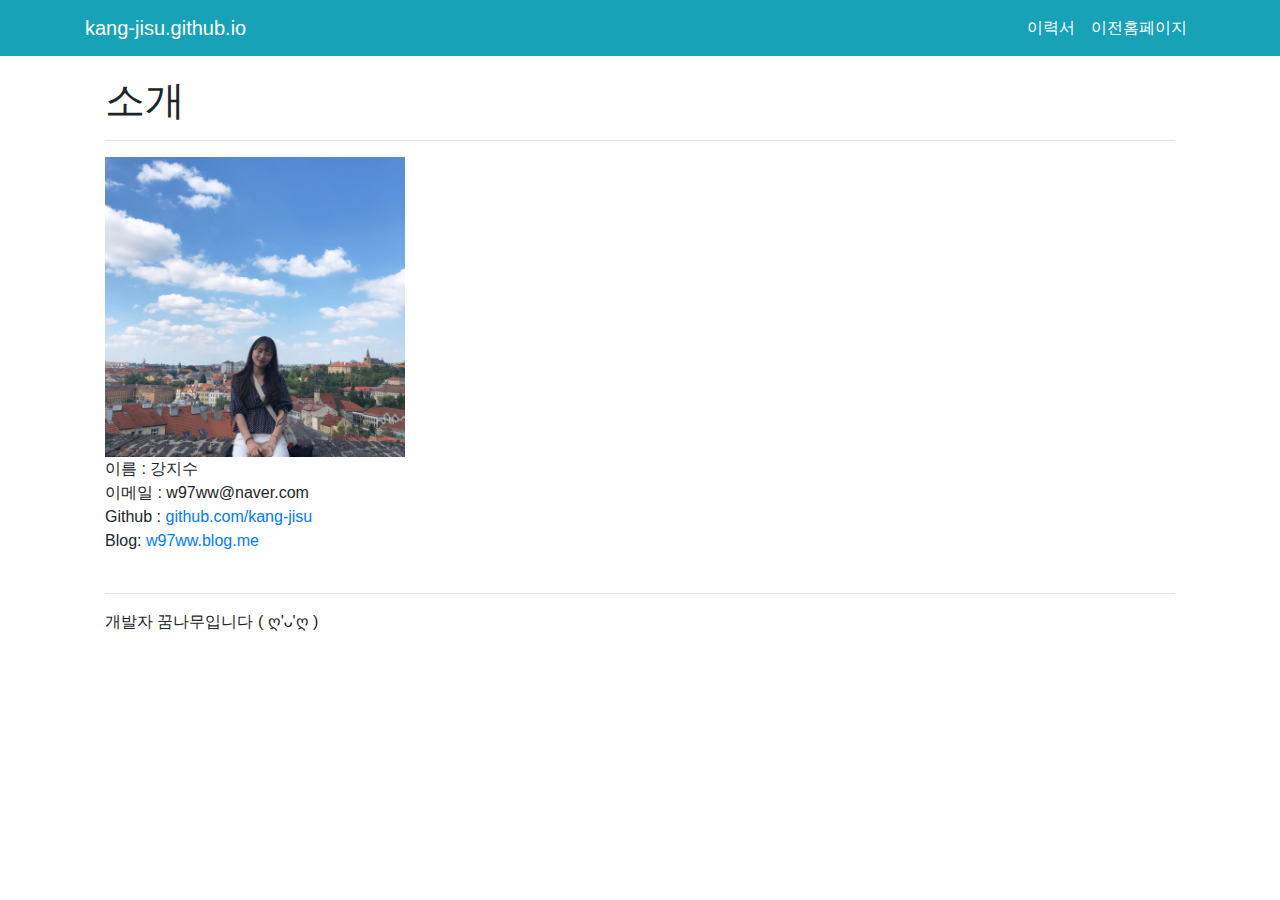
<file: index.html>
<html lang="en">
  <head>
    <!-- Required meta tags -->
    <meta charset="utf-8">
    <meta name="viewport" content="width=device-width, initial-scale=1, shrink-to-fit=no">

    <!-- Bootstrap CSS -->
    <link rel="stylesheet" href="css/bootstrap.min.css">

    <link rel="stylesheet" href="css/main.css">

    <title>kang-jisu</title>
  </head>
  <body>
    <nav class="navbar navbar-expand-lg bg-info" id="mainNav">
      <div class="container">
        <a class="navbar-brand js-scroll-trigger" href="#page-top">kang-jisu.github.io</a>
        <button class="navbar-toggler navbar-toggler-right" type="button" data-toggle="collapse" data-target="#navbarResponsive" aria-controls="navbarResponsive" aria-expanded="false" aria-label="Toggle navigation">
          =
          <i class="fa fa-bars"></i>
        </button>
        <div class="collapse navbar-collapse" id="navbarResponsive">
          <ul class="navbar-nav text-uppercase ml-auto">
            <li class="nav-item">
              <a class="nav-link js-scroll-trigger" href="#resume">이력서</a>
            </li>
            <li class="nav-item">
              <a class="nav-link js-scroll-trigger" href="./old/oldindex.html">이전홈페이지</a>
            </li>
          </ul>
        </div>
      </div>
    </nav>

    <div class="container">
      <div class="starter-template">
        <h1 >소개</h1>
        <hr/>
        
        <img src="image/jisu.jpeg" width="300px">
        
        <p>이름 : 강지수</p>
        <p>이메일 : w97ww@naver.com</p>
        <p>Github : <a href="https://github.com/kang-jisu" target="_blank">github.com/kang-jisu</a></p>
        <p>Blog: <a href="https://w97ww.blog.me" target="_blank">w97ww.blog.me</a></p>
        <br/>

        <hr/>
        개발자 꿈나무입니다 ( ღ'ᴗ'ღ )
        </div>

    </div><!-- /.container -->

    <!-- Optional JavaScript -->
    <!-- jQuery first, then Popper.js, then Bootstrap JS -->
    <script src="https://code.jquery.com/jquery-3.4.1.slim.min.js" integrity="sha384-J6qa4849blE2+poT4WnyKhv5vZF5SrPo0iEjwBvKU7imGFAV0wwj1yYfoRSJoZ+n" crossorigin="anonymous"></script>
    <script src="https://cdn.jsdelivr.net/npm/popper.js@1.16.0/dist/umd/popper.min.js" integrity="sha384-Q6E9RHvbIyZFJoft+2mJbHaEWldlvI9IOYy5n3zV9zzTtmI3UksdQRVvoxMfooAo" crossorigin="anonymous"></script>
    <script type="text/javascript" src="js/bootstrap.js"></script>
</body>
</html>
</file>
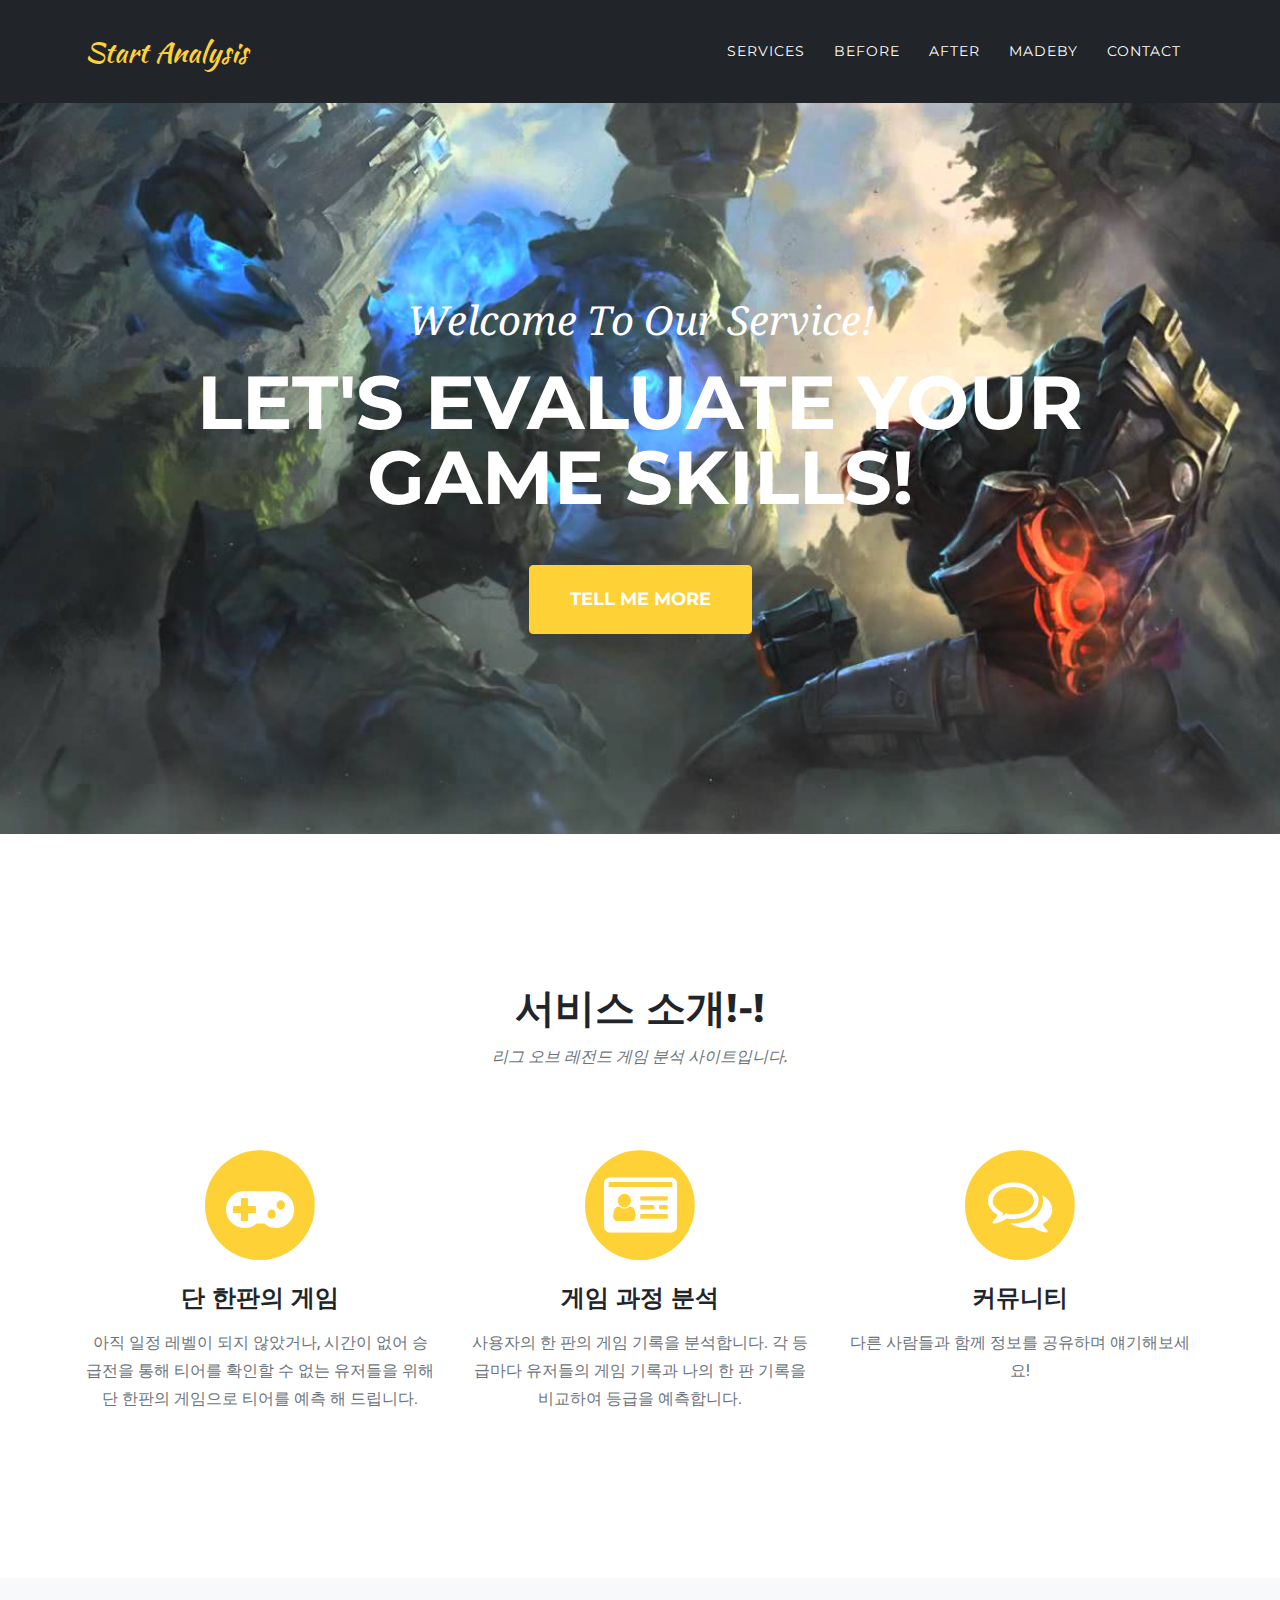
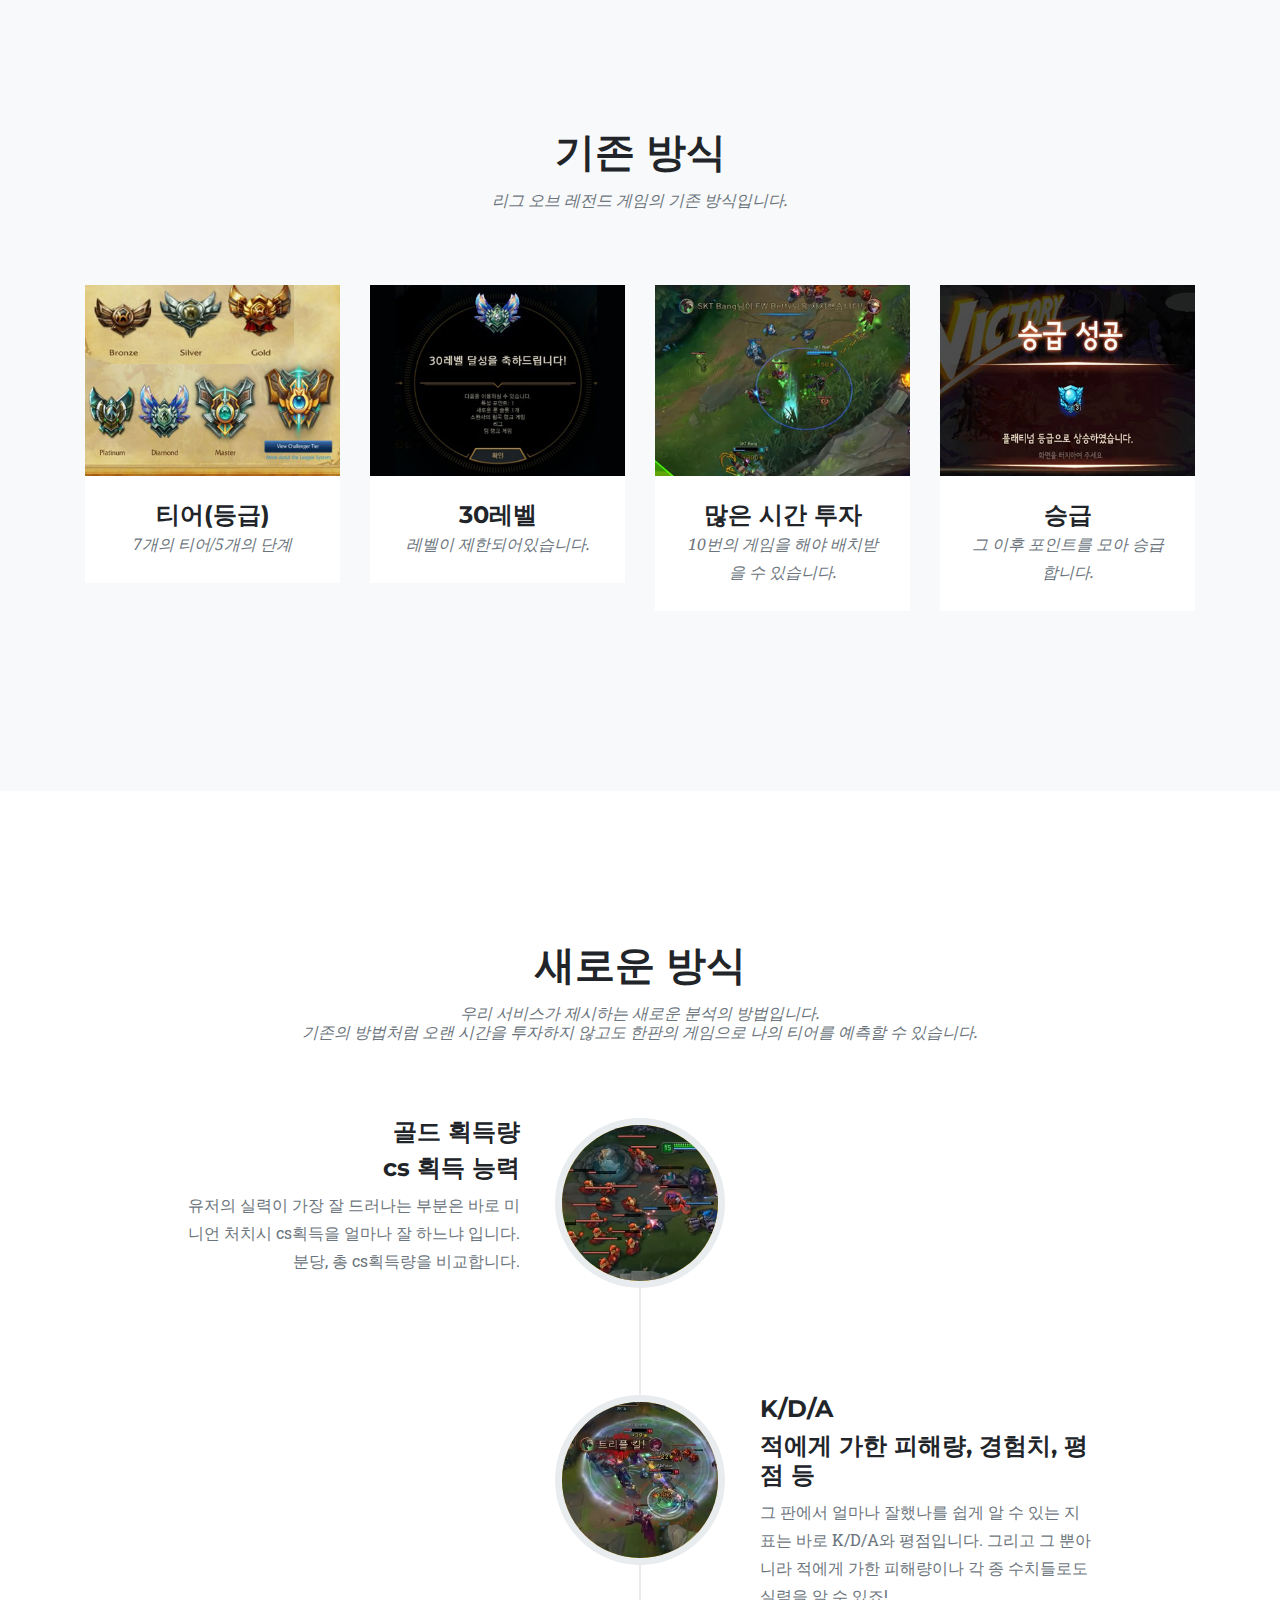
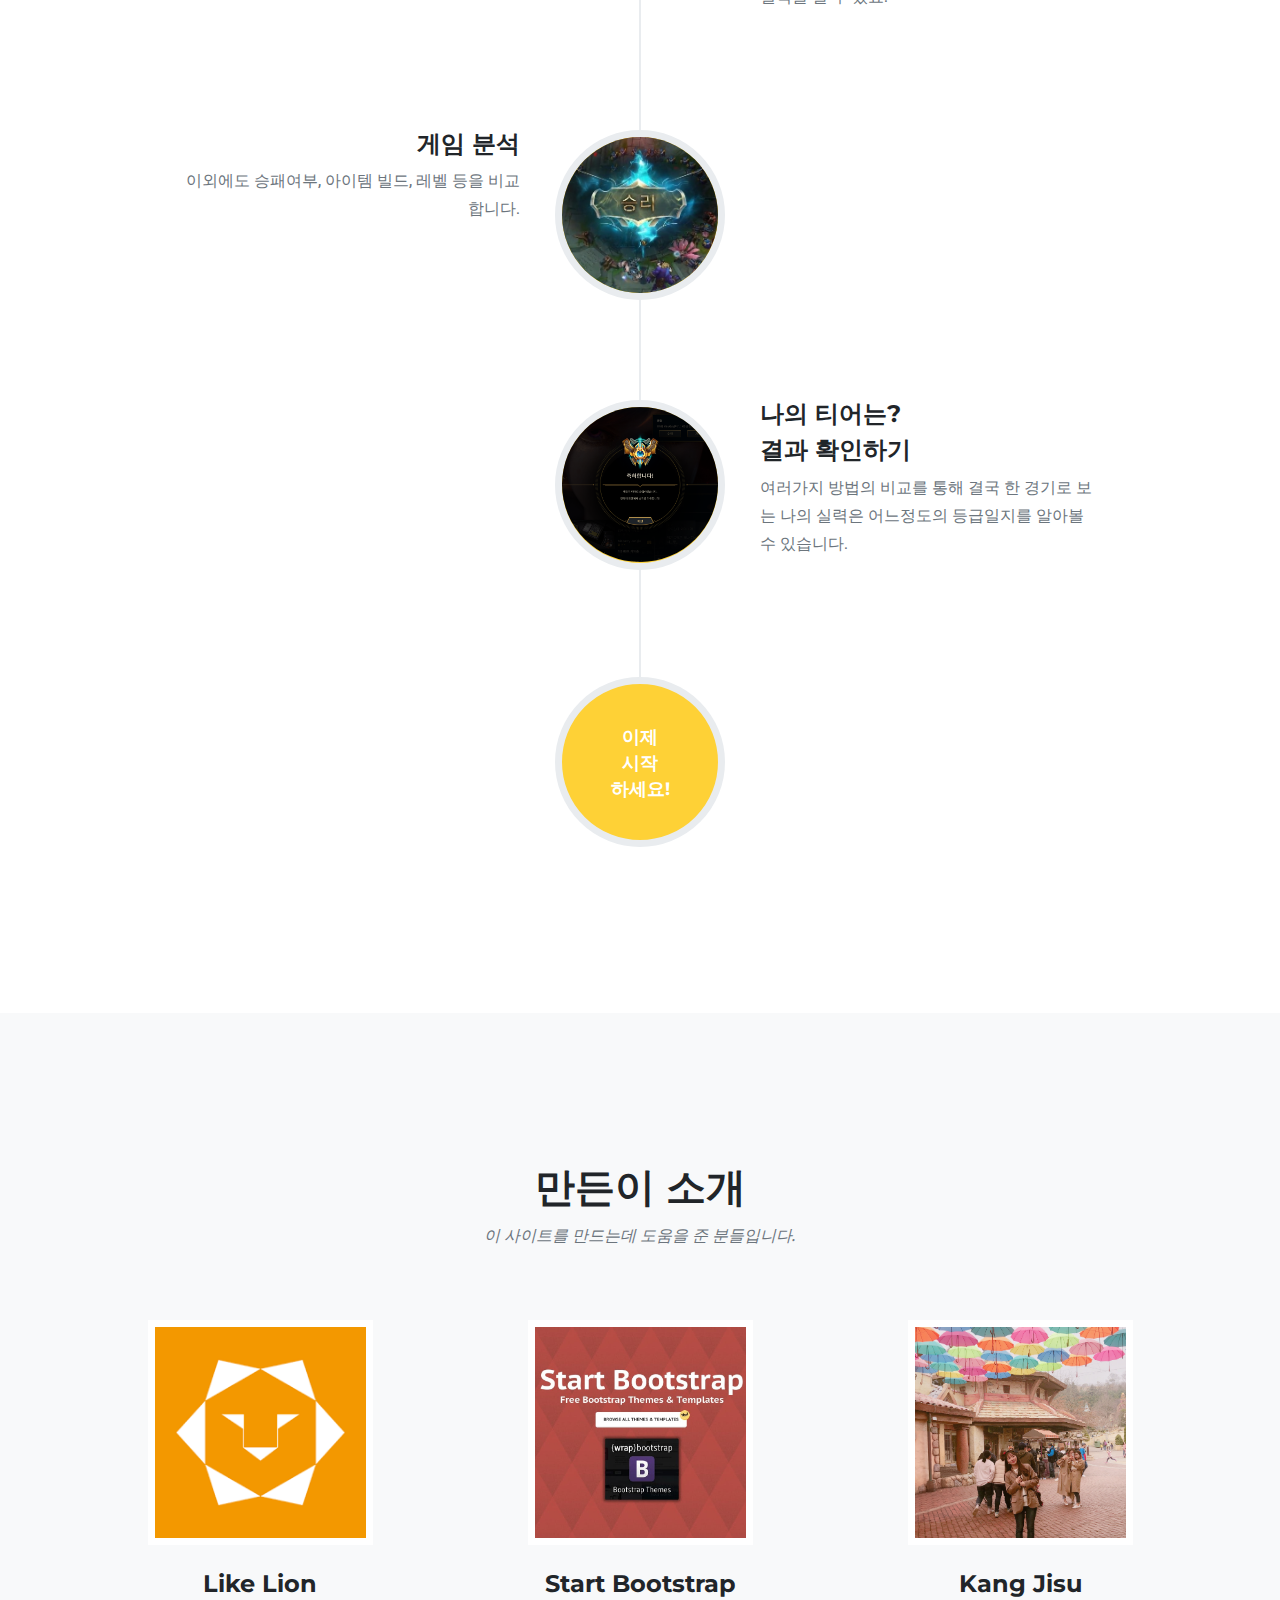
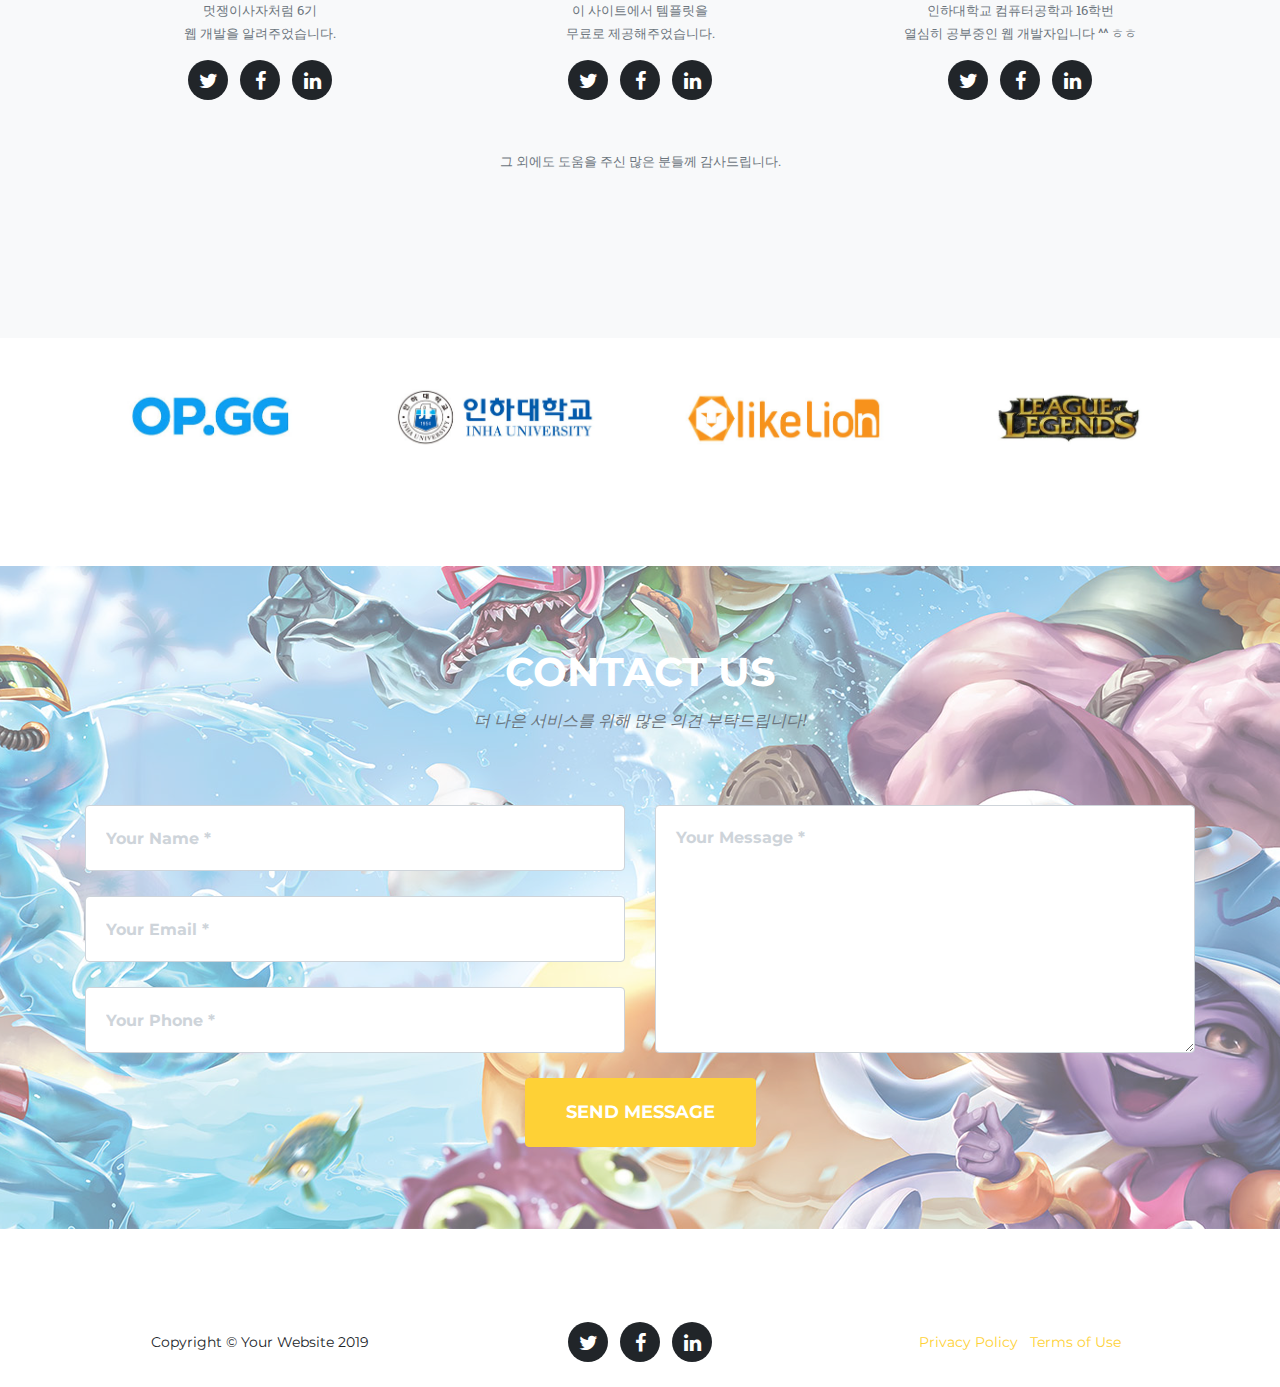
<file: oldindex.html>
<!DOCTYPE html>
<html lang="en">

  <head>

    <meta charset="utf-8">
    <meta name="viewport" content="width=device-width, initial-scale=1, shrink-to-fit=no">
    <meta name="description" content="">
    <meta name="author" content="">

    <title>lol analysis system</title>

    <!-- Bootstrap core CSS -->
    <link href="vendor/bootstrap/css/bootstrap.min.css" rel="stylesheet">

    <!-- Custom fonts for this template -->
    <link href="vendor/font-awesome/css/font-awesome.min.css" rel="stylesheet" type="text/css">
    <link href="https://fonts.googleapis.com/css?family=Montserrat:400,700" rel="stylesheet" type="text/css">
    <link href='https://fonts.googleapis.com/css?family=Kaushan+Script' rel='stylesheet' type='text/css'>
    <link href='https://fonts.googleapis.com/css?family=Droid+Serif:400,700,400italic,700italic' rel='stylesheet' type='text/css'>
    <link href='https://fonts.googleapis.com/css?family=Roboto+Slab:400,100,300,700' rel='stylesheet' type='text/css'>

    <!-- Custom styles for this template -->
    <link href="css/agency.min.css" rel="stylesheet">

  </head>

  <body id="page-top">

    <!-- Navigation -->
    <nav class="navbar navbar-expand-lg navbar-dark fixed-top" id="mainNav">
      <div class="container">
        <a class="navbar-brand js-scroll-trigger" href="#page-top">Start Analysis</a>
        <button class="navbar-toggler navbar-toggler-right" type="button" data-toggle="collapse" data-target="#navbarResponsive" aria-controls="navbarResponsive" aria-expanded="false" aria-label="Toggle navigation">
          Menu
          <i class="fa fa-bars"></i>
        </button>
        <div class="collapse navbar-collapse" id="navbarResponsive">
          <ul class="navbar-nav text-uppercase ml-auto">
            <li class="nav-item">
              <a class="nav-link js-scroll-trigger" href="#services">Services</a>
            </li>
            <li class="nav-item">
              <a class="nav-link js-scroll-trigger" href="#portfolio">before</a>
            </li>
            <li class="nav-item">
              <a class="nav-link js-scroll-trigger" href="#about">after</a>
            </li>
            <li class="nav-item">
              <a class="nav-link js-scroll-trigger" href="#team">madeby</a>
            </li>
            <li class="nav-item">
              <a class="nav-link js-scroll-trigger" href="#contact">Contact</a>
            </li>
          </ul>
        </div>
      </div>
    </nav>

    <!-- Header -->
    <header class="masthead">
      <div class="container">
        <div class="intro-text">
          <div class="intro-lead-in">Welcome To Our Service!</div>
          <div class="intro-heading text-uppercase">
              Let's evaluate your game skills!</div>
          <a class="btn btn-primary btn-xl text-uppercase js-scroll-trigger" href="#services">Tell Me More</a>
        </div>
      </div>
    </header>

    <!-- Services -->
    <section id="services">
      <div class="container">
        <div class="row">
          <div class="col-lg-12 text-center">
            <h2 class="section-heading text-uppercase">서비스 소개!-!</h2>
            <h3 class="section-subheading text-muted">리그 오브 레전드 게임 분석 사이트입니다.</h3>
          </div>
        </div>
        <div class="row text-center">
          <div class="col-md-4">
            <span class="fa-stack fa-4x">
              <i class="fa fa-circle fa-stack-2x text-primary"></i>
              <i class="fa fa-gamepad fa-stack-1x fa-inverse"></i>
            </span>
            <h4 class="service-heading">단 한판의 게임</h4>
            <p class="text-muted">아직 일정 레벨이 되지 않았거나, 시간이 없어 승급전을 통해 티어를 확인할 수 없는 유저들을 위해 단 한판의 게임으로 티어를 예측 해 드립니다.</p>
          </div>
          <div class="col-md-4">
            <span class="fa-stack fa-4x">
              <i class="fa fa-circle fa-stack-2x text-primary"></i>
              <i class="fa fa-id-card fa-stack-1x fa-inverse"></i>
            </span>
            <h4 class="service-heading">게임 과정 분석</h4>
            <p class="text-muted">사용자의 한 판의 게임 기록을 분석합니다. 각 등급마다 유저들의 게임 기록과 나의 한 판 기록을 비교하여 등급을 예측합니다.</p>
          </div>
          <div class="col-md-4">
            <span class="fa-stack fa-4x">
              <i class="fa fa-circle fa-stack-2x text-primary"></i>
              <i class="fa fa-comments-o fa-stack-1x fa-inverse"></i>
            </span>
            <h4 class="service-heading">커뮤니티</h4>
            <p class="text-muted">다른 사람들과 함께 정보를 공유하며 얘기해보세요!</p>
          </div>
        </div>
      </div>
    </section>

    <!-- Portfolio Grid -->
    <section class="bg-light" id="portfolio">
      <div class="container">
        <div class="row">
          <div class="col-lg-12 text-center">
            <h2 class="section-heading text-uppercase">기존 방식</h2>
            <h3 class="section-subheading text-muted">리그 오브 레전드 게임의 기존 방식입니다.</h3>
          </div>
        </div>
        <div class="row">
          <div class="col-md-3 col-sm-6 portfolio-item">
            <a class="portfolio-link" data-toggle="modal" href="#portfolioModal1">
              <div class="portfolio-hover">
                <div class="portfolio-hover-content">
                  <i class="fa fa-plus fa-3x"></i>
                </div>
              </div>
              <img class="img-fluid" src="img/portfolio/01-thumbnail.jpg" alt="">
            </a>
            <div class="portfolio-caption">
              <h4>티어(등급)</h4>
              <p class="text-muted">7개의 티어/5개의 단계</p>
            </div>
          </div>
          <div class="col-md-3 col-sm-6 portfolio-item">
            <a class="portfolio-link" data-toggle="modal" href="#portfolioModal2">
              <div class="portfolio-hover">
                <div class="portfolio-hover-content">
                  <i class="fa fa-plus fa-3x"></i>
                </div>
              </div>
              <img class="img-fluid" src="img/portfolio/02-thumbnail.jpg" alt="">
            </a>
            <div class="portfolio-caption">
              <h4>30레벨</h4>
              <p class="text-muted">레벨이 제한되어있습니다.</p>
            </div>
          </div>
          <div class="col-md-3 col-sm-6 portfolio-item">
            <a class="portfolio-link" data-toggle="modal" href="#portfolioModal3">
              <div class="portfolio-hover">
                <div class="portfolio-hover-content">
                  <i class="fa fa-plus fa-3x"></i>
                </div>
              </div>
              <img class="img-fluid" src="img/portfolio/03-thumbnail.jpg" alt="">
            </a>
            <div class="portfolio-caption">
              <h4>많은 시간 투자</h4>
              <p class="text-muted">10번의 게임을 해야 배치받을 수 있습니다.</p>
            </div>
          </div>
          <div class="col-md-3 col-sm-6 portfolio-item">
            <a class="portfolio-link" data-toggle="modal" href="#portfolioModal4">
              <div class="portfolio-hover">
                <div class="portfolio-hover-content">
                  <i class="fa fa-plus fa-3x"></i>
                </div>
              </div>
              <img class="img-fluid" src="img/portfolio/04-thumbnail.jpg" alt="">
            </a>
            
            <div class="portfolio-caption">
              <h4>승급</h4>
              <p class="text-muted">그 이후 포인트를 모아 승급합니다.</p>
            </div>
          </div>
          <!-- <div class="col-md-3 col-sm-6 portfolio-item">
            <a class="portfolio-link" data-toggle="modal" href="#portfolioModal5">
              <div class="portfolio-hover">
                <div class="portfolio-hover-content">
                  <i class="fa fa-plus fa-3x"></i>
                </div>
              </div> -->
              <!-- <img class="img-fluid" src="img/portfolio/05-thumbnail.jpg" alt="">
            </a>
            <div class="portfolio-caption">
              <h4>Southwest</h4>
              <p class="text-muted">Website Design</p>
            </div>
          </div>
          <div class="col-md-4 col-sm-6 portfolio-item">
            <a class="portfolio-link" data-toggle="modal" href="#portfolioModal6">
              <div class="portfolio-hover">
                <div class="portfolio-hover-content">
                  <i class="fa fa-plus fa-3x"></i>
                </div>
              </div>
              <img class="img-fluid" src="img/portfolio/06-thumbnail.jpg" alt="">
            </a>
            <div class="portfolio-caption">
              <h4>Window</h4>
              <p class="text-muted">Photography</p>
            </div>
          </div> -->
        </div>
      </div>
    </section>

    <!-- About -->
    <section id="about">
      <div class="container">
        <div class="row">
          <div class="col-lg-12 text-center">
            <h2 class="section-heading text-uppercase">새로운 방식</h2>
            <h3 class="section-subheading text-muted">우리 서비스가 제시하는 새로운 분석의 방법입니다. <br>기존의 방법처럼 오랜 시간을 투자하지 않고도 한판의 게임으로 나의 티어를 예측할 수 있습니다.</h3>
          </div>
        </div>
        <div class="row">
          <div class="col-lg-12">
            <ul class="timeline">
              <li>
                <div class="timeline-image">
                  <img class="rounded-circle img-fluid" src="img/about/1.jpg" alt="">
                </div>
                <div class="timeline-panel">
                  <div class="timeline-heading">
                    <h4>골드 획득량</h4>
                    <h4 class="subheading">cs 획득 능력</h4>
                  </div>
                  <div class="timeline-body">
                    <p class="text-muted">유저의 실력이 가장 잘 드러나는 부분은 바로 미니언 처치시 cs획득을 얼마나 잘 하느냐 입니다. 분당, 총 cs획득량을 비교합니다.</p>
                  </div>
                </div>
              </li>
              <li class="timeline-inverted">
                <div class="timeline-image">
                  <img class="rounded-circle img-fluid" src="img/about/2.jpg" alt="">
                </div>
                <div class="timeline-panel">
                  <div class="timeline-heading">
                    <h4>K/D/A</h4>
                    <h4 class="subheading">적에게 가한 피해량, 경험치, 평점 등</h4>
                  </div>
                  <div class="timeline-body">
                    <p class="text-muted">그 판에서 얼마나 잘했나를 쉽게 알 수 있는 지표는 바로 K/D/A와 평점입니다. 그리고 그 뿐아니라 적에게 가한 피해량이나 각 종 수치들로도 실력을 알 수 있죠!  </p>
                  </div>
                </div>
              </li>
              <li>
                <div class="timeline-image">
                  <img class="rounded-circle img-fluid" src="img/about/3.jpg" alt="">
                </div>
                <div class="timeline-panel">
                  <div class="timeline-heading">
                    <h4>게임 분석</h4>
                    <h4 class="subheading"></h4>
                  </div>
                  <div class="timeline-body">
                    <p class="text-muted">이외에도 승패여부, 아이템 빌드, 레벨 등을 비교합니다.</p>
                  </div>
                </div>
              </li>
              <li class="timeline-inverted">
                <div class="timeline-image">
                  <img class="rounded-circle img-fluid" src="img/about/4.jpg" alt="">
                </div>
                <div class="timeline-panel">
                  <div class="timeline-heading">
                    <h4>나의 티어는?</h4>
                    <h4 class="subheading">결과 확인하기</h4>
                  </div>
                  <div class="timeline-body">
                    <p class="text-muted">여러가지 방법의 비교를 통해 결국 한 경기로 보는 나의 실력은 어느정도의 등급일지를 알아볼 수 있습니다.</p>
                  </div>
                </div>
              </li>
              <li class="timeline-inverted">
                <div class="timeline-image">
                  <h4>이제
                    <br>시작
                    <br>하세요!</h4>
                </div>
              </li>
            </ul>
          </div>
        </div>
      </div>
    </section>

    <!--Team -->
    <section class="bg-light" id="team">
      <div class="container">
        <div class="row">
          <div class="col-lg-12 text-center">
            <h2 class="section-heading text-uppercase">만든이 소개</h2>
            <h3 class="section-subheading text-muted">이 사이트를 만드는데 도움을 준 분들입니다.</h3>
          </div>
        </div>
        <div class="row">
          <div class="col-sm-4">
            <div class="team-member">
              <img class="mx-auto rounded-sqaure" src="img/team/2.jpg" alt="">
              <h4>Like Lion</h4>
              <p class="text-muted" style="font-size:80%">멋쟁이사자처럼 6기 <br>웹 개발을 알려주었습니다.<br> </p>
              <ul class="list-inline social-buttons">
                <li class="list-inline-item">
                  <a href="#">
                    <i class="fa fa-twitter"></i>
                  </a>
                </li>
                <li class="list-inline-item">
                  <a href="#">
                    <i class="fa fa-facebook"></i>
                  </a>
                </li>
                <li class="list-inline-item">
                  <a href="#">
                    <i class="fa fa-linkedin"></i>
                  </a>
                </li>
              </ul>
            </div>
          </div>
          <div class="col-sm-4">
              <div class="team-member">
                <img class="mx-auto rounded-sqaure" src="img/team/1.jpg" alt="">
                <h4>Start Bootstrap</h4>
                <p class="text-muted" style="font-size:80%">이 사이트에서 템플릿을 <br>무료로 제공해주었습니다.<br> </p>
                <ul class="list-inline social-buttons">
                  <li class="list-inline-item">
                    <a href="#">
                      <i class="fa fa-twitter"></i>
                    </a>
                  </li>
                  <li class="list-inline-item">
                    <a href="#">
                      <i class="fa fa-facebook"></i>
                    </a>
                  </li>
                  <li class="list-inline-item">
                    <a href="#">
                      <i class="fa fa-linkedin"></i>
                    </a>
                  </li>
                </ul>
              </div>
            </div>
          <div class="col-sm-4">
            <div class="team-member">
              <img class="mx-auto rounded-sqaure" src="img/team/3.jpg" alt="">
              <h4>Kang Jisu</h4>
              <p class="text-muted" style="font-size:80%">인하대학교 컴퓨터공학과 16학번<br>
              열심히 공부중인 웹 개발자입니다 ^^ ㅎㅎ</p>
              <ul class="list-inline social-buttons">
                <li class="list-inline-item">
                  <a href="#">
                    <i class="fa fa-twitter"></i>
                  </a>
                </li>
                <li class="list-inline-item">
                  <a href="#">
                    <i class="fa fa-facebook"></i>
                  </a>
                </li>
                <li class="list-inline-item">
                  <a href="#">
                    <i class="fa fa-linkedin"></i>
                  </a>
                </li>
              </ul>
            </div>
        </div>
      </div>

        <div class="row">
          <div class="col-lg-8 mx-auto text-center">
            <p class="small text-muted" >그 외에도 도움을 주신 많은 분들께 감사드립니다.</p>
          </div>
        </div>
    </section>




    <!-- Clients -->
    <section class="py-5">
      <div class="container">
        <div class="row">
          <div class="col-md-3 col-sm-6">
            <a href="#">
              <img class="img-fluid d-block mx-auto" src="img/logos/envato.jpg" alt="">
            </a>
          </div>
          <div class="col-md-3 col-sm-6">
            <a href="#">
              <img class="img-fluid d-block mx-auto" src="img/logos/designmodo.jpg" alt="">
            </a>
          </div>
          <div class="col-md-3 col-sm-6">
            <a href="#">
              <img class="img-fluid d-block mx-auto" src="img/logos/themeforest.jpg" alt="">
            </a>
          </div>
          <div class="col-md-3 col-sm-6">
            <a href="#">
              <img class="img-fluid d-block mx-auto" src="img/logos/creative-market.jpg" alt="">
            </a>
          </div>
        </div>
      </div>
    </section>

    <!-- Contact -->
    <section id="contact">
      <div class="container">
        <div class="row">
          <div class="col-lg-12 text-center">
            <h2 class="section-heading text-uppercase">Contact Us</h2>
            <h3 class="section-subheading text-muted" style="color:black">더 나은 서비스를 위해 많은 의견 부탁드립니다!</h3>
          </div>
        </div>
        <div class="row">
          <div class="col-lg-12">
            <form id="contactForm" name="sentMessage" novalidate>
              <div class="row">
                <div class="col-md-6">
                  <div class="form-group">
                    <input class="form-control" id="name" type="text" placeholder="Your Name *" required data-validation-required-message="Please enter your name.">
                    <p class="help-block text-danger"></p>
                  </div>
                  <div class="form-group">
                    <input class="form-control" id="email" type="email" placeholder="Your Email *" required data-validation-required-message="Please enter your email address.">
                    <p class="help-block text-danger"></p>
                  </div>
                  <div class="form-group">
                    <input class="form-control" id="phone" type="tel" placeholder="Your Phone *" required data-validation-required-message="Please enter your phone number.">
                    <p class="help-block text-danger"></p>
                  </div>
                </div>
                <div class="col-md-6">
                  <div class="form-group">
                    <textarea class="form-control" id="message" placeholder="Your Message *" required data-validation-required-message="Please enter a message."></textarea>
                    <p class="help-block text-danger"></p>
                  </div>
                </div>
                <div class="clearfix"></div>
                <div class="col-lg-12 text-center">
                  <div id="success"></div>
                  <button id="sendMessageButton" class="btn btn-primary btn-xl text-uppercase" type="submit">Send Message</button>
                </div>
              </div>
            </form>
          </div>
        </div>
      </div>
    </section>

    <!-- Footer -->
    <footer>
      <div class="container">
        <div class="row">
          <div class="col-md-4">
            <span class="copyright">Copyright &copy; Your Website 2019</span>
          </div>
          <div class="col-md-4">
            <ul class="list-inline social-buttons">
              <li class="list-inline-item">
                <a href="#">
                  <i class="fa fa-twitter"></i>
                </a>
              </li>
              <li class="list-inline-item">
                <a href="#">
                  <i class="fa fa-facebook"></i>
                </a>
              </li>
              <li class="list-inline-item">
                <a href="#">
                  <i class="fa fa-linkedin"></i>
                </a>
              </li>
            </ul>
          </div>
          <div class="col-md-4">
            <ul class="list-inline quicklinks">
              <li class="list-inline-item">
                <a href="#">Privacy Policy</a>
              </li>
              <li class="list-inline-item">
                <a href="#">Terms of Use</a>
              </li>
            </ul>
          </div>
        </div>
      </div>
    </footer>

    <!-- Portfolio Modals -->

    <!-- Modal 1 -->
    <div class="portfolio-modal modal fade" id="portfolioModal1" tabindex="-1" role="dialog" aria-hidden="true">
      <div class="modal-dialog">
        <div class="modal-content">
          <div class="close-modal" data-dismiss="modal">
            <div class="lr">
              <div class="rl"></div>
            </div>
          </div>
          <div class="container">
            <div class="row">
              <div class="col-lg-8 mx-auto">
                <div class="modal-body">
                  <!-- Project Details Go Here -->
                  <h2 class="text-uppercase">티어(등급)제도</h2>
                  <p class="item-intro text-muted">리그 오브 레전드 게임에는 등급제도가 존재합니다.</p>
                  <img class="img-fluid d-block mx-auto" src="img/portfolio/01-full.jpg" alt="">
                <p>브론즈/실버/골드/플래티넘/다이아/마스터/챌린저 7개의 티어와 그 티어마다 1부터 5까지의 단계가 있습니다.</p>
                 
                  <button class="btn btn-primary" data-dismiss="modal" type="button">
                    <i class="fa fa-times"></i>
                    돌아가기</button>
                </div>
              </div>
            </div>
          </div>
        </div>
      </div>
    </div>

    <!-- Modal 2 -->
    <div class="portfolio-modal modal fade" id="portfolioModal2" tabindex="-1" role="dialog" aria-hidden="true">
      <div class="modal-dialog">
        <div class="modal-content">
          <div class="close-modal" data-dismiss="modal">
            <div class="lr">
              <div class="rl"></div>
            </div>
          </div>
          <div class="container">
            <div class="row">
              <div class="col-lg-8 mx-auto">
                <div class="modal-body">
                  <!-- Project Details Go Here -->
                  <h2 class="text-uppercase">30레벨 달성</h2>
                  <p class="item-intro text-muted">랭크 게임을 할 수 있는 레벨이 제한되어 있습니다.</p>
                  <img class="img-fluid d-block mx-auto" src="img/portfolio/02-full.jpg" alt="">
                  <p>레벨 30이 되기전까지는 내가 어느정도의 티어를 얻을 수 있는 실력인지 알아 볼 방법이 없기때문에 30이 되지 못한 초보, 저레벨 유저들을 위한 서비스가 필요합니다.</p>

                  <button class="btn btn-primary" data-dismiss="modal" type="button">
                    <i class="fa fa-times"></i>
                    돌아가기</button>
                </div>
              </div>
            </div>
          </div>
        </div>
      </div>
    </div>

    <!-- Modal 3 -->
    <div class="portfolio-modal modal fade" id="portfolioModal3" tabindex="-1" role="dialog" aria-hidden="true">
      <div class="modal-dialog">
        <div class="modal-content">
          <div class="close-modal" data-dismiss="modal">
            <div class="lr">
              <div class="rl"></div>
            </div>
          </div>
          <div class="container">
            <div class="row">
              <div class="col-lg-8 mx-auto">
                <div class="modal-body">
                  <!-- Project Details Go Here -->
                  <h2 class="text-uppercase">10번의 게임</h2>
                  <p class="item-intro text-muted">처음 티어를 배치받으려면 게임을 10판 해야합니다.</p>
                  <img class="img-fluid d-block mx-auto" src="img/portfolio/03-full.jpg" alt="">
                  <p>한 판에 적으면 15분, 많으면 40분 이상이 걸리는 게임이기 때문에 10번의 게임을 하기에 시간이 부족하거나 귀찮은 사람들은 티어를 알 수 없습니다.</p>

                  <button class="btn btn-primary" data-dismiss="modal" type="button">
                    <i class="fa fa-times"></i>
                    돌아가기</button>
                </div>
              </div>
            </div>
          </div>
        </div>
      </div>
    </div>

    <!-- Modal 4 -->
    <div class="portfolio-modal modal fade" id="portfolioModal4" tabindex="-1" role="dialog" aria-hidden="true">
      <div class="modal-dialog">
        <div class="modal-content">
          <div class="close-modal" data-dismiss="modal">
            <div class="lr">
              <div class="rl"></div>
            </div>
          </div>
          <div class="container">
            <div class="row">
              <div class="col-lg-8 mx-auto">
                <div class="modal-body">
                  <!-- Project Details Go Here -->
                  <h2 class="text-uppercase">승급</h2>
                  <p class="item-intro text-muted">티어를 바꾸기 위해서는 포인트를 모아 승급해야합니다.</p>
                  <img class="img-fluid d-block mx-auto" src="img/portfolio/04-full.jpg" alt="">
                  <p>처음 배치받은 티어에서 더 올라가기 위해서는 계속 게임을 해서(이겨서) 포인트를 모아야하고, 그 이후 승급전을 통해 다시 배치받게 됩니다. 이것 또한 많은 시간이 걸립니다.</p>
                  <button class="btn btn-primary" data-dismiss="modal" type="button">
                    <i class="fa fa-times"></i>
                    돌아가기</button>
                </div>
              </div>
            </div>
          </div>
        </div>
      </div>
    </div>

    <!-- Bootstrap core JavaScript -->
    <script src="vendor/jquery/jquery.min.js"></script>
    <script src="vendor/bootstrap/js/bootstrap.bundle.min.js"></script>

    <!-- Plugin JavaScript -->
    <script src="vendor/jquery-easing/jquery.easing.min.js"></script>

    <!-- Contact form JavaScript -->
    <script src="js/jqBootstrapValidation.js"></script>
    <script src="js/contact_me.js"></script>

    <!-- Custom scripts for this template -->
    <script src="js/agency.min.js"></script>

  </body>

</html>
</file>
<file: css/main.css>
#mainNav * {
    color:white;
}
.starter-template{
    padding:20px;
}

p {
    padding:0px;
    margin:0px;
}
</file>
<file: css/agency.min.css>
body{overflow-x:hidden;font-family:'Roboto Slab','Helvetica Neue',Helvetica,Arial,sans-serif}p{line-height:1.75}a{color:#fed136}a:hover{color:#fec503}.text-primary{color:#fed136!important}h1,h2,h3,h4,h5,h6{font-weight:700;font-family:Montserrat,'Helvetica Neue',Helvetica,Arial,sans-serif}section{padding:100px 0}section h2.section-heading{font-size:40px;margin-top:0;margin-bottom:15px}section h3.section-subheading{font-size:16px;font-weight:400;font-style:italic;margin-bottom:75px;text-transform:none;font-family:'Droid Serif','Helvetica Neue',Helvetica,Arial,sans-serif}@media (min-width:768px){section{padding:150px 0}}.btn{font-family:Montserrat,'Helvetica Neue',Helvetica,Arial,sans-serif;font-weight:700}.btn-xl{font-size:18px;padding:20px 40px}.btn-primary{background-color:#fed136;border-color:#fed136}.btn-primary:active,.btn-primary:focus,.btn-primary:hover{background-color:#fec810!important;border-color:#fec810!important;color:#fff}.btn-primary:active,.btn-primary:focus{box-shadow:0 0 0 .2rem rgba(254,209,55,.5)!important}::-moz-selection{background:#fed136;text-shadow:none}::selection{background:#fed136;text-shadow:none}img::selection{background:0 0}img::-moz-selection{background:0 0}#mainNav{background-color:#212529}#mainNav .navbar-toggler{font-size:12px;right:0;padding:13px;text-transform:uppercase;color:#fff;border:0;background-color:#fed136;font-family:Montserrat,'Helvetica Neue',Helvetica,Arial,sans-serif}#mainNav .navbar-brand{color:#fed136;font-family:'Kaushan Script','Helvetica Neue',Helvetica,Arial,cursive}#mainNav .navbar-brand.active,#mainNav .navbar-brand:active,#mainNav .navbar-brand:focus,#mainNav .navbar-brand:hover{color:#fec503}#mainNav .navbar-nav .nav-item .nav-link{font-size:90%;font-weight:400;padding:.75em 0;letter-spacing:1px;color:#fff;font-family:Montserrat,'Helvetica Neue',Helvetica,Arial,sans-serif}#mainNav .navbar-nav .nav-item .nav-link.active,#mainNav .navbar-nav .nav-item .nav-link:hover{color:#fed136}@media (min-width:992px){#mainNav{padding-top:25px;padding-bottom:25px;-webkit-transition:padding-top .3s,padding-bottom .3s;-moz-transition:padding-top .3s,padding-bottom .3s;transition:padding-top .3s,padding-bottom .3s;border:none;}#mainNav .navbar-brand{font-size:1.75em;-webkit-transition:all .3s;-moz-transition:all .3s;transition:all .3s}#mainNav .navbar-nav .nav-item .nav-link{padding:1.1em 1em!important}#mainNav.navbar-shrink{padding-top:0;padding-bottom:0;background-color:#212529}#mainNav.navbar-shrink .navbar-brand{font-size:1.25em;padding:12px 0}}header.masthead{text-align:center;color:#fff;background-image:url(../img/header-bg.jpg);background-repeat:no-repeat;background-attachment:scroll;background-position:center center;-webkit-background-size:cover;-moz-background-size:cover;-o-background-size:cover;background-size:cover}header.masthead .intro-text{padding-top:150px;padding-bottom:100px}header.masthead .intro-text .intro-lead-in{font-size:22px;font-style:italic;line-height:22px;margin-bottom:25px;font-family:'Droid Serif','Helvetica Neue',Helvetica,Arial,sans-serif}header.masthead .intro-text .intro-heading{font-size:50px;font-weight:700;line-height:50px;margin-bottom:25px;font-family:Montserrat,'Helvetica Neue',Helvetica,Arial,sans-serif}@media (min-width:768px){header.masthead .intro-text{padding-top:300px;padding-bottom:200px}header.masthead .intro-text .intro-lead-in{font-size:40px;font-style:italic;line-height:40px;margin-bottom:25px;font-family:'Droid Serif','Helvetica Neue',Helvetica,Arial,sans-serif}header.masthead .intro-text .intro-heading{font-size:75px;font-weight:700;line-height:75px;margin-bottom:50px;font-family:Montserrat,'Helvetica Neue',Helvetica,Arial,sans-serif}}.service-heading{margin:15px 0;text-transform:none}#portfolio .portfolio-item{right:0;margin:0 0 15px}#portfolio .portfolio-item .portfolio-link{position:relative;display:block;max-width:400px;margin:0 auto;cursor:pointer}#portfolio .portfolio-item .portfolio-link .portfolio-hover{position:absolute;width:100%;height:100%;-webkit-transition:all ease .5s;-moz-transition:all ease .5s;transition:all ease .5s;opacity:0;background:rgba(254,209,54,.9)}#portfolio .portfolio-item .portfolio-link .portfolio-hover:hover{opacity:1}#portfolio .portfolio-item .portfolio-link .portfolio-hover .portfolio-hover-content{font-size:20px;position:absolute;top:50%;width:100%;height:20px;margin-top:-12px;text-align:center;color:#fff}#portfolio .portfolio-item .portfolio-link .portfolio-hover .portfolio-hover-content i{margin-top:-12px}#portfolio .portfolio-item .portfolio-link .portfolio-hover .portfolio-hover-content h3,#portfolio .portfolio-item .portfolio-link .portfolio-hover .portfolio-hover-content h4{margin:0}#portfolio .portfolio-item .portfolio-caption{max-width:400px;margin:0 auto;padding:25px;text-align:center;background-color:#fff}#portfolio .portfolio-item .portfolio-caption h4{margin:0;text-transform:none}#portfolio .portfolio-item .portfolio-caption p{font-size:16px;font-style:italic;margin:0;font-family:'Droid Serif','Helvetica Neue',Helvetica,Arial,sans-serif}#portfolio *{z-index:2}@media (min-width:767px){#portfolio .portfolio-item{margin:0 0 30px}}.portfolio-modal{padding-right:0!important}.portfolio-modal .modal-dialog{margin:1rem;max-width:100vw}.portfolio-modal .modal-content{padding:100px 0;text-align:center}.portfolio-modal .modal-content h2{font-size:3em;margin-bottom:15px}.portfolio-modal .modal-content p{margin-bottom:30px}.portfolio-modal .modal-content p.item-intro{font-size:16px;font-style:italic;margin:20px 0 30px;font-family:'Droid Serif','Helvetica Neue',Helvetica,Arial,sans-serif}.portfolio-modal .modal-content ul.list-inline{margin-top:0;margin-bottom:30px}.portfolio-modal .modal-content img{margin-bottom:30px}.portfolio-modal .modal-content button{cursor:pointer}.portfolio-modal .close-modal{position:absolute;top:25px;right:25px;width:75px;height:75px;cursor:pointer;background-color:transparent}.portfolio-modal .close-modal:hover{opacity:.3}.portfolio-modal .close-modal .lr{z-index:1051;width:1px;height:75px;margin-left:35px;-webkit-transform:rotate(45deg);-ms-transform:rotate(45deg);transform:rotate(45deg);background-color:#212529}.portfolio-modal .close-modal .lr .rl{z-index:1052;width:1px;height:75px;-webkit-transform:rotate(90deg);-ms-transform:rotate(90deg);transform:rotate(90deg);background-color:#212529}.timeline{position:relative;padding:0;list-style:none}.timeline:before{position:absolute;top:0;bottom:0;left:40px;width:2px;margin-left:-1.5px;content:'';background-color:#e9ecef}.timeline>li{position:relative;min-height:50px;margin-bottom:50px}.timeline>li:after,.timeline>li:before{display:table;content:' '}.timeline>li:after{clear:both}.timeline>li .timeline-panel{position:relative;float:right;width:100%;padding:0 20px 0 100px;text-align:left}.timeline>li .timeline-panel:before{right:auto;left:-15px;border-right-width:15px;border-left-width:0}.timeline>li .timeline-panel:after{right:auto;left:-14px;border-right-width:14px;border-left-width:0}.timeline>li .timeline-image{position:absolute;z-index:100;left:0;width:80px;height:80px;margin-left:0;text-align:center;color:#fff;border:7px solid #e9ecef;border-radius:100%;background-color:#fed136}.timeline>li .timeline-image h4{font-size:10px;line-height:14px;margin-top:12px}.timeline>li.timeline-inverted>.timeline-panel{float:right;padding:0 20px 0 100px;text-align:left}.timeline>li.timeline-inverted>.timeline-panel:before{right:auto;left:-15px;border-right-width:15px;border-left-width:0}.timeline>li.timeline-inverted>.timeline-panel:after{right:auto;left:-14px;border-right-width:14px;border-left-width:0}.timeline>li:last-child{margin-bottom:0}.timeline .timeline-heading h4{margin-top:0;color:inherit}.timeline .timeline-heading h4.subheading{text-transform:none}.timeline .timeline-body>p,.timeline .timeline-body>ul{margin-bottom:0}@media (min-width:768px){.timeline:before{left:50%}.timeline>li{min-height:100px;margin-bottom:100px}.timeline>li .timeline-panel{float:left;width:41%;padding:0 20px 20px 30px;text-align:right}.timeline>li .timeline-image{left:50%;width:100px;height:100px;margin-left:-50px}.timeline>li .timeline-image h4{font-size:13px;line-height:18px;margin-top:16px}.timeline>li.timeline-inverted>.timeline-panel{float:right;padding:0 30px 20px 20px;text-align:left}}@media (min-width:992px){.timeline>li{min-height:150px}.timeline>li .timeline-panel{padding:0 20px 20px}.timeline>li .timeline-image{width:150px;height:150px;margin-left:-75px}.timeline>li .timeline-image h4{font-size:18px;line-height:26px;margin-top:30px}.timeline>li.timeline-inverted>.timeline-panel{padding:0 20px 20px}}@media (min-width:1200px){.timeline>li{min-height:170px}.timeline>li .timeline-panel{padding:0 20px 20px 100px}.timeline>li .timeline-image{width:170px;height:170px;margin-left:-85px}.timeline>li .timeline-image h4{margin-top:40px}.timeline>li.timeline-inverted>.timeline-panel{padding:0 100px 20px 20px}}.team-member{margin-bottom:50px;text-align:center}.team-member img{width:225px;height:225px;border:7px solid #fff}.team-member h4{margin-top:25px;margin-bottom:0;text-transform:none}.team-member p{margin-top:0}section#contact{background-color:transparent;background-image:url(../img/map-image.png);background-repeat:no-repeat;background-position:center;}section#contact .section-heading{color:#fff}section#contact .form-group{margin-bottom:25px}section#contact .form-group input,section#contact .form-group textarea{padding:20px}section#contact .form-group input.form-control{height:auto}section#contact .form-group textarea.form-control{height:248px}section#contact .form-control:focus{border-color:#fed136;box-shadow:none}section#contact ::-webkit-input-placeholder{font-weight:700;color:#ced4da;font-family:Montserrat,'Helvetica Neue',Helvetica,Arial,sans-serif}section#contact :-moz-placeholder{font-weight:700;color:#ced4da;font-family:Montserrat,'Helvetica Neue',Helvetica,Arial,sans-serif}section#contact ::-moz-placeholder{font-weight:700;color:#ced4da;font-family:Montserrat,'Helvetica Neue',Helvetica,Arial,sans-serif}section#contact :-ms-input-placeholder{font-weight:700;color:#ced4da;font-family:Montserrat,'Helvetica Neue',Helvetica,Arial,sans-serif}footer{padding:25px 0;text-align:center}footer span.copyright{font-size:90%;line-height:40px;text-transform:none;font-family:Montserrat,'Helvetica Neue',Helvetica,Arial,sans-serif}footer ul.quicklinks{font-size:90%;line-height:40px;margin-bottom:0;text-transform:none;font-family:Montserrat,'Helvetica Neue',Helvetica,Arial,sans-serif}ul.social-buttons{margin-bottom:0}ul.social-buttons li a{font-size:20px;line-height:40px;display:block;width:40px;height:40px;-webkit-transition:all .3s;-moz-transition:all .3s;transition:all .3s;color:#fff;border-radius:100%;outline:0;background-color:#212529}ul.social-buttons li a:active,ul.social-buttons li a:focus,ul.social-buttons li a:hover{background-color:#fed136}
</file>
